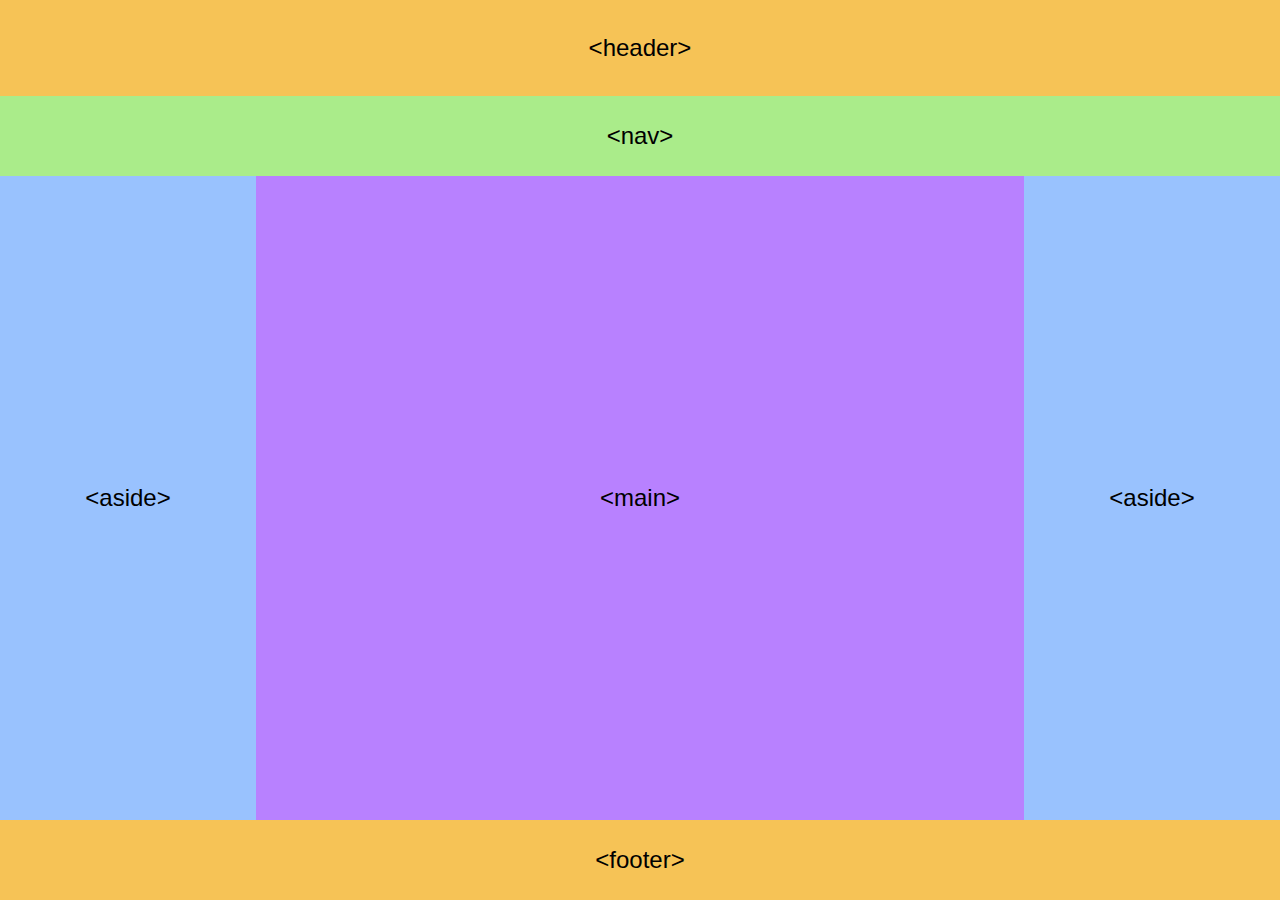
<file: Audio waves/music_animation/index.html>
<!DOCTYPE html>
<html lang="en">
<head>
    <meta charset="UTF-8">
    <meta name="viewport" content="width=device-width, initial-scale=1.0">
    <title>Layout Holy Grail</title>
    <link rel="stylesheet" href="styles.css">
</head>

<body>
    <div class="grid">
        <header>&lt;header&gt;</header>
        <nav>&lt;nav&gt;</nav>
        <aside class="sidebar-left">
            &lt;aside&gt;
        </aside>
        <main>&lt;main&gt;</main>
        <aside class="sidebar-right">
            &lt;aside&gt;
        </aside>
        <footer>&lt;footer&gt;</footer>
    </div>
</body>
</html>
</file>
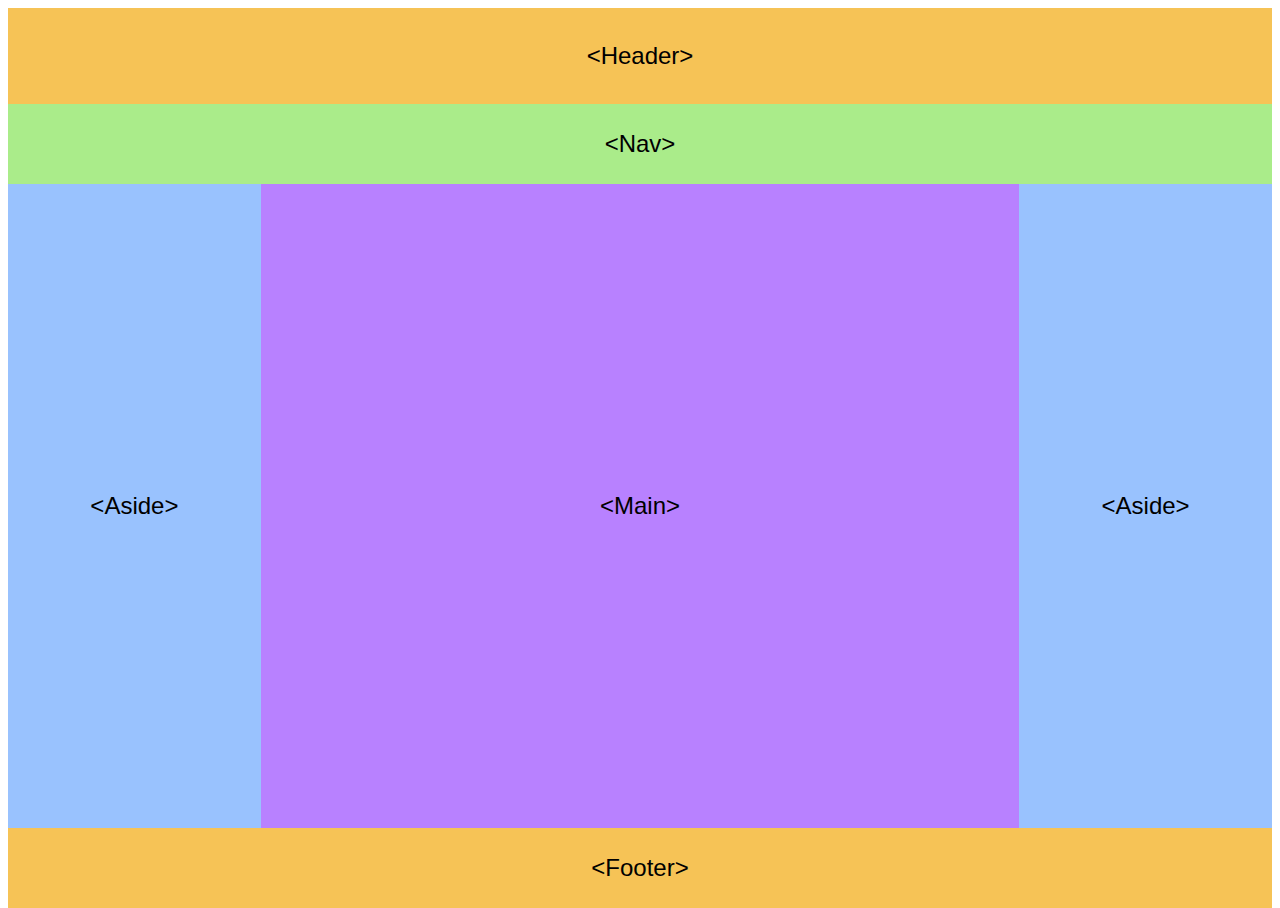
<file: Layout/Layout/index.html>
<!DOCTYPE html>
<html lang="en">
<head>
    <meta charset="UTF-8">
    <meta name="viewport" content="width=device-width, initial-scale=1.0">
    <link rel="stylesheet" href="styles.css">
    <title>Layout</title>
</head>
<body>
    <div class="grid">
        <header>&lt;Header&gt;</header>
        <nav>&lt;Nav&gt;</nav>
        <aside class="sidebar-left">
            &lt;Aside&gt;
        </aside>
        <main>&lt;Main&gt;</main>
        <aside class="sidebar-right">
            &lt;Aside&gt;
        </aside>
        <footer>&lt;Footer&gt;</footer>
    </div>
</body>
</html>
</file>
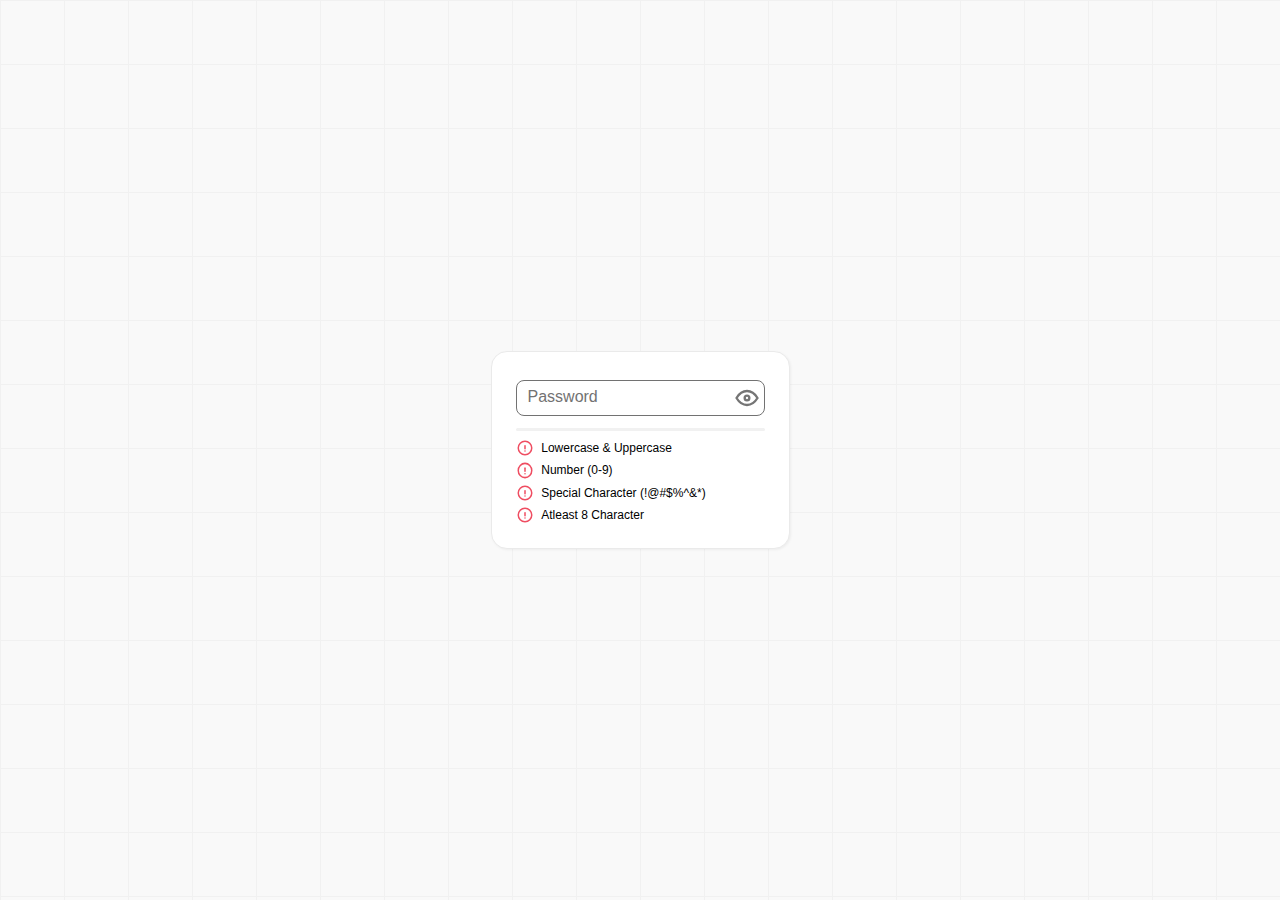
<file: Password Checker/password-checker/index.html>
<!DOCTYPE html>
<html lang="en">
    <head>
        <meta charset="UTF-8">
        <title>Password Checker</title>
        <meta name="viewport" content="width=device-width, initial-scale=1.0">
        <link rel="preconnect" href="https://fonts.googleapis.com">
        <link rel="preconnect" href="https://fonts.gstatic.com" crossorigin>
        <link
            href="https://fonts.googleapis.com/css2?family=Poppins&display=swap"
            rel="stylesheet"
        >
        <link rel="stylesheet" href="style.css">
    </head>
    <body>
        <div class="box">
            <div class="input__wrapper">
                <input
                    id="password"
                    type="password"
                    name="password"
                    placeholder="Your Password"
                    title="Minimum 6 characters at least 1 Alphabet, 1 Number and 1 Symbol"
                    pattern="^(?=.*[A-Za-z])(?=.*\d)(?=.*[\W_])[A-Za-z\d\W_]{6,}$"
                    required
                    class="input__field"
                >
                <label
                    for="password"
                    class="input__label"
                >
                    Password
                </label>
                <img
                    alt="Eye Icon"
                    title="Eye Icon"
                    src="assets/eye.svg"
                    class="input__icon"
                >
            </div>
            <div class="password-strength">
                <p><span id="result"></span></p>
                <div class="progress">
                    <div id="password-strength"
                        class="progress-bar"
                        role="progressbar"
                        aria-valuenow="40"
                        aria-valuemin="0"
                        aria-valuemax="100"
                        style="width:0%; height: 3px;"
                    >
                    </div>
                </div>
                <ul class="password-strength-items">
                    <li class="low-upper-case">
                        <img 
                            src="assets/circle-cross.svg" alt="Ticker" 
                            title="Ticker" aria-hidden="true"
                        >
                        &nbsp;Lowercase &amp; Uppercase
                    </li>
                    <li class="one-number">
                        <img 
                            src="assets/circle-cross.svg" alt="Ticker" 
                            title="Ticker" aria-hidden="true"
                        >
                        &nbsp;Number (0-9)
                    </li>
                    <li class="one-special-char">
                        <img 
                            src="assets/circle-cross.svg" alt="Ticker" 
                            title="Ticker" aria-hidden="true"
                        >
                        &nbsp;Special Character (!@#$%^&*)
                    </li>
                    <li class="eight-character">
                        <img 
                            src="assets/circle-cross.svg" alt="Ticker" 
                            title="Ticker" aria-hidden="true"
                        >
                        &nbsp;Atleast 8 Character
                    </li>
                </ul>
            </div>
        </div>
        <script src="script.js"></script>
    </body>
</html>
</file>
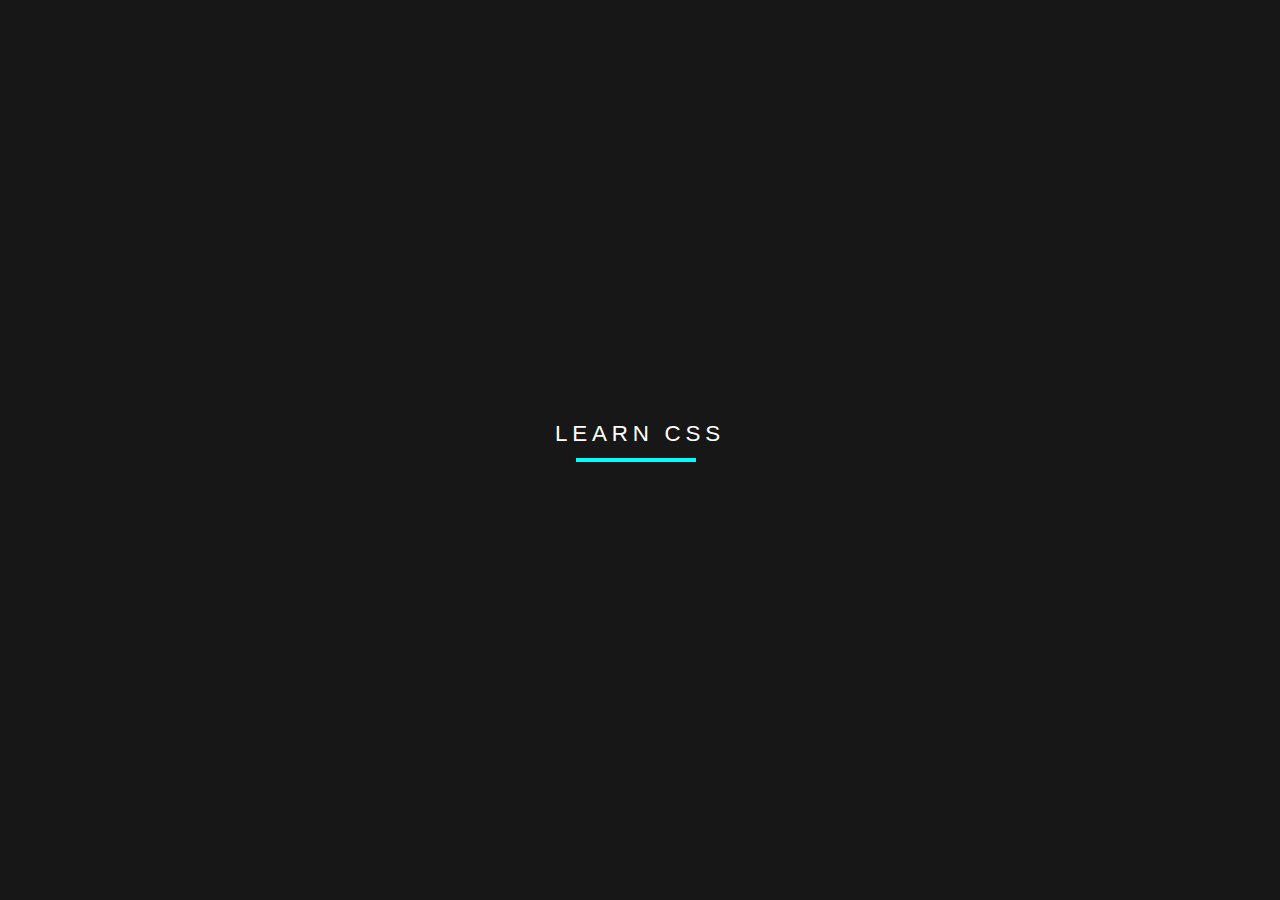
<file: Audio waves/music_animation/animated-page.html>
<!DOCTYPE html>
<html lang="en">
	<head>
		<meta charset="UTF-8" />
		<meta name="viewport" content="width=device-width, initial-scale=1.0" />
		<title>Buttons</title>
		<link rel="stylesheet" href="./css/animated-page/styles.css" />
	</head>
	<body>
		<a
			class="button"
			href="https://learning.atheros.ai"
			title="Learn more about web development"
        >
            <svg height="60" width="300" xmlns="http://www.w3.org/2000/svg">
                <rect class="shape" height="60" width="300"/>
                <div class="text">Learn CSS</div>
            </svg>

        </a>
	</body>
</html>
</file>
<file: Audio waves/music_animation/styles.css>
html{
    height: 100%;
}

body{
    font-family: 'Manrope', sans-serif;
    font-size: 16px;
    height: 100%;
    margin: 0;
}

.grid{
    display: grid;
    grid-template-rows: 6rem 5rem auto 5rem;
    grid-template-columns: 20% auto 20%;
    font-size: 1.5rem;
    height: 100%;
}

@media (max-width: 480px){
    .grid{
        grid-template-rows:
            6rem 6rem 6rem auto
            6rem 6rem;
        grid-template-columns: 1fr;
    }

    aside, main{
        grid-column: 1 / 4;
    }
}

nav,
header,
footer{
    background: #f6c356;
    grid-column: 1 / 4;
    display: flex;
    justify-content: center;
    align-items: center;
}

nav{
    background: #aaec8a;
}

aside,
main{
    display: flex;
    justify-content: center;
    align-items: center;
}

aside{
    background: #99c2fe;
}

main{
    background: #b881ff;
}
</file>
<file: Layout/Layout/styles.css>
html {
	height: 100%;
}

body {
	font-family: "Manrope", sans-serif;
	font-size: 16px;
	height: 100%;
}

.grid {
	display: grid;
	grid-template-rows: 6rem 5rem auto 5rem;
	grid-template-columns: 20% auto 20%;
	font-size: 1.5rem;
	height: 100%;
}

@media (max-width: 480px) {
	.grid {
		grid-template-rows: 6rem 6rem 6rem auto 6rem 6rem;
		grid-template-columns: 1fr;
	}
    
    aside, main{
        grid-column: 1 / 4;
    }
    
}

nav,
header,
footer{
    background: #f6c356;
    grid-column: 1 / 4;
    display: flex;
    justify-content: center;
    align-items: center;
}

nav{
    background: #aaec8a;
}

aside,
main{
    display: flex;
    justify-content: center;
    align-items: center;
}

aside{
    background: #99c2fe;
}

main{
    background: #b881ff;
}
</file>
<file: Password Checker/password-checker/style.css>
:root {
    --bg: #F9F9F9;
    --white: #fff;
    --box-bg: #fff;
    --box-border: #eaeaea;
    --input-border: #727272;
    --text: #727272;
    --secondary: #F1F1F1;
    --primary: #8057D7;
    --danger: #EF4D61;
    --warning: #FFC12E;
    --success: #35D39D;
}

body {
    font-family: 'Roboto', 
        sans-serif;
    font-size: 14px;
    background: var(--bg);
    display: grid;
    height: 100vh;
    place-items: center;
    background-size: 4rem 4rem;
    background-image: 
        linear-gradient(
            to right, 
            var(--secondary) 1px, 
            transparent 1px),
        linear-gradient(
            to bottom, 
            var(--secondary) 1px, 
            transparent 1px
        );  
}

* {
    margin: 0;
    padding: 0;
    box-sizing: border-box;
}

*::selection {
    background: var(--primary);
    color: var(--white);
}

.box {
    background: var(--box-bg);
    padding: 1.5rem;
    max-width: fit-content;
    width: 100%;
    padding-top: 0.75rem;
    border-radius: 1rem;
    border: 1px solid 
        var(--box-border);
    box-shadow: 
        rgba(0, 0, 0, 0.05) 
        1px 1px 2.6px;
}
 
.box h2 {
    margin: 0;
    font-weight: 400;
    font-size: 1.5rem;
}

.input__wrapper {
    position: relative;
    padding: 1rem 0 0;
}

.input__field {
    border: 1px solid 
        var(--input-border);
    font-size: 1rem;
    border-radius: 0.5rem;
    color: var(--text);
    padding: 0.5rem;
    padding-right: 2rem;
    background: transparent;
    outline: 1px solid transparent;
    transition: border-color 0.2s;
}

.input__field::placeholder {
    color: transparent;
}

.input__field:placeholder-shown 
~ .input__label {
    font-size: 1rem;
    cursor: text;
    color: var(--text);
    top: 1.5rem;
}


label,
.input__field:focus ~ .input__label {
    position: absolute;
    top: 0.375rem;
    padding: 0 0.25rem;
    background: var(--box-bg);
    display: block;
    font-size: 0.875rem;
    left: 0.5rem;
    color: var(--text);
    transition: 0.3s;
}

.input__field:focus ~ .input__label {
    color: var(--primary);
}

.input__field:focus {
    border: 1px solid var(--primary);
    outline: 1px solid var(--primary);
}

.input__icon {
    position: absolute;
    right: -0.625rem;
    bottom: -0.625rem;
    width: 1.75rem;
    height: 1.75rem;
    transform: translate(-50%,-50%);
    transform-origin: center;
    cursor: pointer;
}

.password-strength {
    display: flex;
    gap: 0.5rem;
    flex-direction: column;
    margin-top: 0.25rem;
}

.password-strength-items {
    list-style-type: none;
    padding: 0;
    margin: 0;
    display: flex;
    flex-direction: column;
    gap: 0.25rem;
    font-size: 0.75rem;
}

.password-strength-items li {
    display: flex;
    gap: 0.25rem;
    align-items: center;
}

.password-strength-items li img {
    width: 1.15rem;
    height: 1.15rem;
}

.progress {
    height: 3px !important;
    width: 100%;
    background: #f1f1f1;
    border-radius: 0.25rem;
}

.progress-bar {
    height: 3px !important;
    border-radius: 0.25rem;
}

.progress-bar-danger {
    background: var(--danger);
}
.progress-bar-warning{
    background: var(--warning);
}
.progress-bar-success{
    background: var(--success);
}
</file>
<file: Audio waves/music_animation/css/animated-page/styles.css>
:root{
    --bg: #171717;
    --text-color:#fff;
    --accent:cyan;
}

*{
    margin: 0;
    padding: 0;
    box-sizing: border-box;
}

body{
    font-family:'Mulish',sans-serif;
    background: var(--bg);
    display: flex;
    height: 100vh;
    align-items: center;
}

.button{
    display: inline-block;
    max-width: 20rem;
    margin: 0 auto;
    text-align: center;
    text-transform: uppercase;
    text-decoration: none;
    position: relative;

}

.shape{
    fill: transparent;
    stroke: var(--accent);
    stroke-dasharray: 120 500;
    stroke-dashoffset: -454;
    stroke-width: 8px;
    transition:
    stroke-width 0.9s,
    stroke-dashoffset 0.9s ease-in-out,
    stroke-dasharray 0.9s ease-in-out;
}

.text{
    font-size: 1.4rem;
    line-height: 2rem;
    letter-spacing: 0.3rem;
    color: var(--text-color);
    top: -3rem;
    position: relative;
    pointer-events: none;
}

.shape:hover{
    stroke-width: 3px;
    stroke-dashoffset: 0;
    stroke-dasharray: 760;
}
</file>
